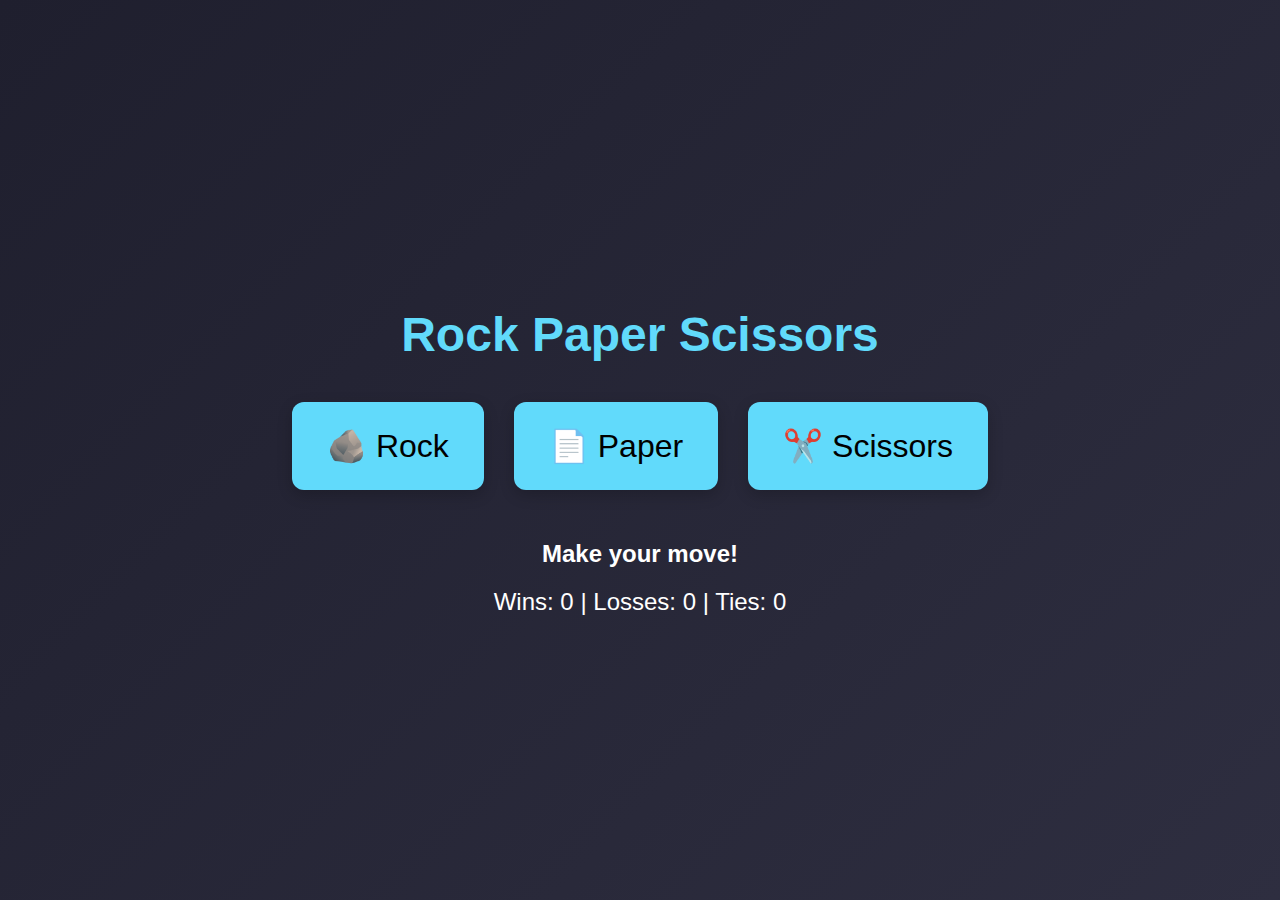
<file: RPS/index.html>
<!DOCTYPE html>
<html lang="en">
<head>
  <meta charset="UTF-8">
  <title>Rock Paper Scissors</title>
  <link rel="stylesheet" href="styles.css">
</head>
<body>
  <h1>Rock Paper Scissors</h1>

  <div class="buttons">
    <button onclick="play('rock')">🪨 Rock</button>
    <button onclick="play('paper')">📄 Paper</button>
    <button onclick="play('scissors')">✂️ Scissors</button>
  </div>

  <div class="result" id="result">Make your move!</div>
  <div class="score" id="score">Wins: 0 | Losses: 0 | Ties: 0</div>

  <script src="script.js"></script>
</body>
</html>
</file>
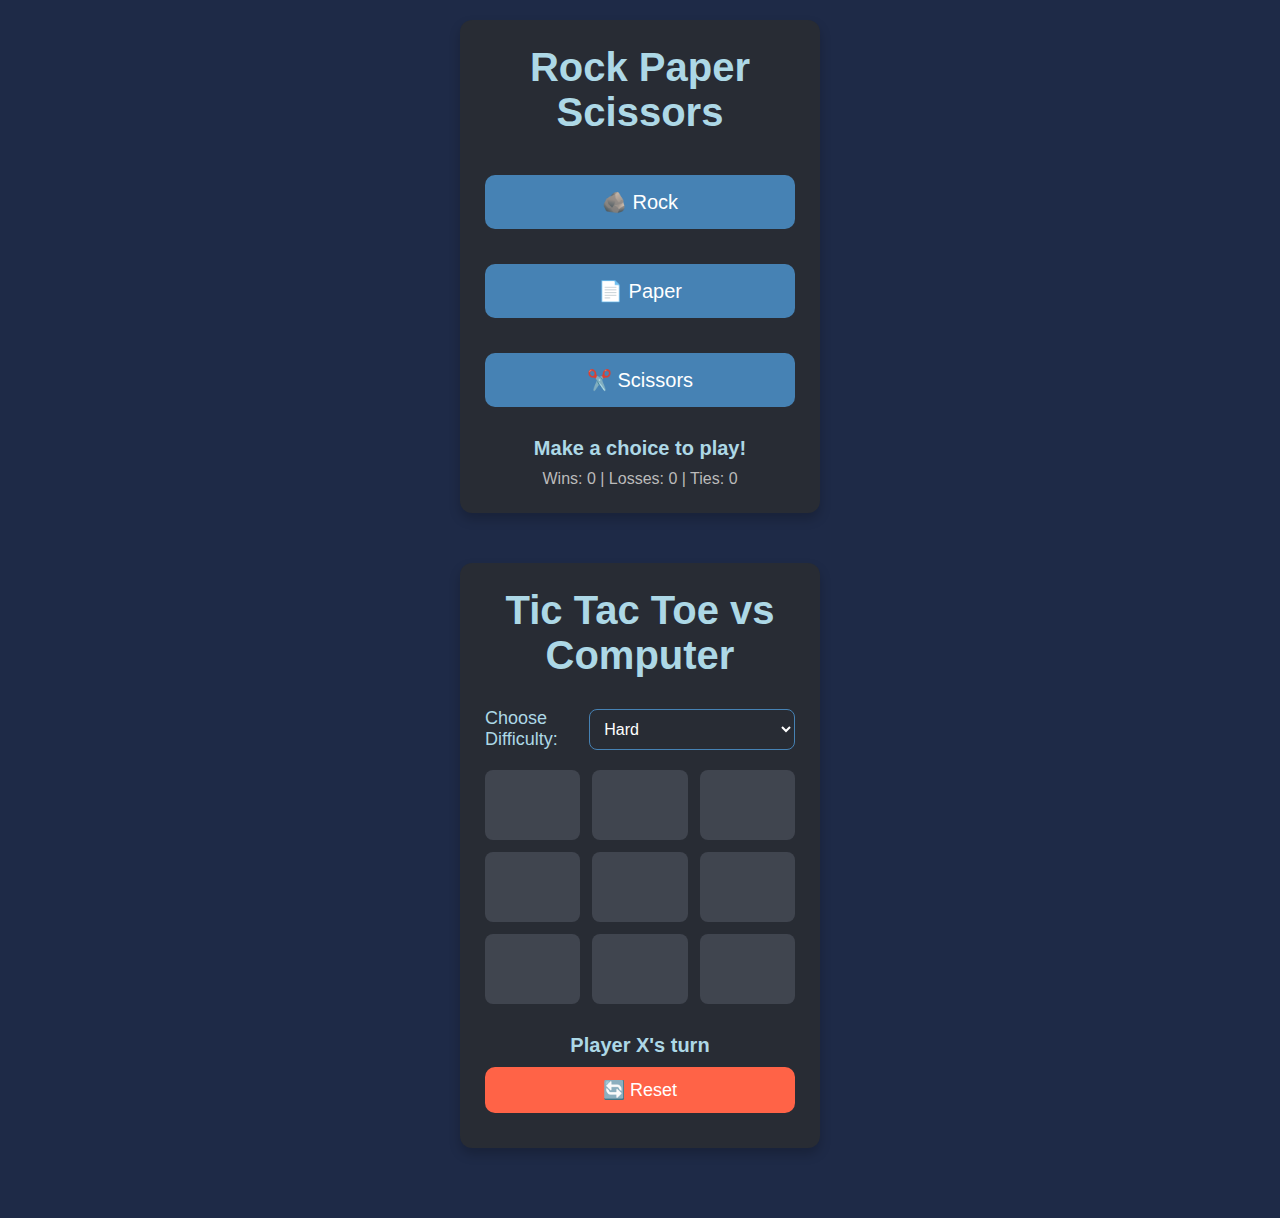
<file: .github/RPS/index.html>
<!DOCTYPE html>
<html lang="en">
<head>
  <meta charset="UTF-8">
  <meta name="viewport" content="width=device-width, initial-scale=1.0">
  <title>Game Hub</title>
  <link rel="stylesheet" href="styles.css">
</head>
<body>
  <!-- Rock Paper Scissors Section -->
  <section class="game-section">
    <h1>Rock Paper Scissors</h1>
    <div class="choices">
      <button class="choice-btn" onclick="playRPS('rock')">🪨 Rock</button>
      <button class="choice-btn" onclick="playRPS('paper')">📄 Paper</button>
      <button class="choice-btn" onclick="playRPS('scissors')">✂️ Scissors</button>
    </div>
    <div class="result" id="rpsResult">Make a choice to play!</div>
    <div class="score" id="rpsScore">Wins: 0 | Losses: 0 | Ties: 0</div>
  </section>

  <!-- Tic Tac Toe Section -->
  <section class="game-section">
    <h1>Tic Tac Toe vs Computer</h1>
    
    <!-- Difficulty Selector -->
    <div class="difficulty-selector">
      <label for="difficulty">Choose Difficulty: </label>
      <select id="difficulty" onchange="updateDifficulty()">
        <option value="easy">Easy</option>
        <option value="medium">Medium</option>
        <option value="hard" selected>Hard</option>
      </select>
    </div>
    
    <!-- Tic Tac Toe Game -->
    <div class="tic-tac-toe" id="ticTacToeBoard"></div>
    <div class="result" id="tttStatus">Player X's turn</div>
    <button class="reset-btn" onclick="resetTicTacToe()">🔄 Reset</button>
  </section>

  <!-- Link to JavaScript file -->
  <script src="script.js"></script>
</body>
</html>
</file>
<file: RPS/styles.css>
* {
    box-sizing: border-box;
  }
  
  body {
    margin: 0;
    font-family: 'Segoe UI', Tahoma, Geneva, Verdana, sans-serif;
    background: linear-gradient(135deg, #1f1f2e, #2e2e40);
    color: #fff;
    display: flex;
    flex-direction: column;
    align-items: center;
    justify-content: center;
    height: 100vh;
  }
  
  h1 {
    font-size: 3rem;
    margin-bottom: 40px;
    color: #61dafb;
  }
  
  .buttons {
    display: flex;
    gap: 30px;
    margin-bottom: 40px;
    flex-wrap: wrap;
    justify-content: center;
  }
  
  button {
    font-size: 2rem;
    padding: 25px 35px;
    background-color: #61dafb;
    border: none;
    border-radius: 12px;
    color: #000;
    cursor: pointer;
    transition: transform 0.2s ease, background-color 0.3s ease;
    box-shadow: 0 5px 15px rgba(0, 0, 0, 0.2);
  }
  
  button:hover {
    background-color: #4db9e7;
    transform: scale(1.05);
  }
  
  .result, .score {
    font-size: 1.5rem;
    margin: 10px 0;
    text-align: center;
  }
  
  .result {
    font-weight: bold;
  }
  
  @media (max-width: 600px) {
    button {
      font-size: 1.5rem;
      padding: 20px;
    }
  
    h1 {
      font-size: 2.2rem;
    }
  }
</file>
<file: .github/RPS/styles.css>
/* General Styles */
* {
    margin: 0;
    padding: 0;
    box-sizing: border-box;
  }
  
  body {
    font-family: 'Arial', sans-serif;
    background-color: #1e2a47; /* Dark Blue */
    display: flex;
    justify-content: center;
    align-items: center;
    flex-direction: column;
    min-height: 100vh;
    padding: 20px;
    color: #fff; /* White text for contrast */
  }
  
  h1 {
    text-align: center;
    font-size: 2.5rem;
    color: #add8e6; /* Light Baby Blue */
    margin-bottom: 30px;
  }
  
  /* Game Section */
  .game-section {
    background-color: #282c34; /* Darker Blue for Game Boxes */
    border-radius: 12px;
    box-shadow: 0 6px 12px rgba(0, 0, 0, 0.2);
    padding: 25px;
    width: 100%;
    max-width: 360px;
    margin-bottom: 50px;
  }
  
  button {
    background-color: #4682b4; /* Steel Blue for buttons */
    color: white;
    font-size: 18px;
    padding: 12px 20px;
    border: none;
    border-radius: 10px;
    cursor: pointer;
    margin: 10px 0;
    width: 100%;
    transition: all 0.3s ease;
  }
  
  button:hover {
    background-color: #5f8fa6; /* Lighter Steel Blue on hover */
  }
  
  button:disabled {
    background-color: #bbb; /* Greyed out if disabled */
    cursor: not-allowed;
  }
  
  /* Choice Buttons Styling (Rock Paper Scissors) */
  .choice-btn {
    font-size: 20px;
    padding: 15px 30px;
    width: 100%;
    transition: background-color 0.3s ease;
  }
  
  /* Button Grid for RPS */
  .choices {
    display: flex;
    flex-direction: column;
    gap: 15px;
    margin-bottom: 20px;
  }
  
  .choices .choice-btn {
    width: 100%;
  }
  
  /* Tic Tac Toe Styles */
  .tic-tac-toe {
    display: grid;
    grid-template-columns: repeat(3, 1fr);
    grid-template-rows: repeat(3, 1fr);
    gap: 12px;
    margin-bottom: 30px;
  }
  
  .tic-tac-toe div {
    background-color: #40454f; /* Darker Blue for cells */
    font-size: 32px;
    display: flex;
    justify-content: center;
    align-items: center;
    height: 70px;
    border-radius: 8px;
    cursor: pointer;
    transition: background-color 0.3s ease;
    user-select: none;
  }
  
  .tic-tac-toe div:hover {
    background-color: #3e4953; /* Slightly lighter blue on hover */
  }
  
  .tic-tac-toe div:active {
    background-color: #2f3b44; /* Darker blue when clicked */
  }
  
  /* Difficulty Selector */
  .difficulty-selector {
    display: flex;
    justify-content: center;
    align-items: center;
    margin-bottom: 20px;
    gap: 15px;
  }
  
  .difficulty-selector label {
    font-size: 18px;
    color: #add8e6; /* Light Baby Blue */
  }
  
  .difficulty-selector select {
    padding: 10px;
    font-size: 16px;
    border-radius: 8px;
    border: 1px solid #4682b4; /* Steel Blue Border */
    background-color: #282c34; /* Dark Blue background */
    color: white;
    cursor: pointer;
    transition: background-color 0.3s ease;
    width: 100%;
  }
  
  .difficulty-selector select:hover {
    background-color: #3e4953; /* Lighter Dark Blue on hover */
  }
  
  .difficulty-selector select:focus {
    outline: none;
    border-color: #add8e6; /* Baby Blue border when focused */
  }
  
  .reset-btn {
    background-color: #ff6347; /* Tomato Red for reset */
    color: white;
    font-size: 18px;
    padding: 12px 20px;
    border: none;
    border-radius: 10px;
    cursor: pointer;
    width: 100%;
    transition: all 0.3s ease;
  }
  
  .reset-btn:hover {
    background-color: #e55347; /* Darker Tomato on hover */
  }
  
  .reset-btn:active {
    background-color: #d7483b; /* Even darker on active */
  }
  
  /* Status and Result Styling */
  .result {
    font-size: 20px;
    font-weight: bold;
    text-align: center;
    margin-top: 10px;
    color: #add8e6; /* Light Baby Blue text for result */
  }
  
  .score {
    font-size: 16px;
    text-align: center;
    margin-top: 10px;
    color: #bbb; /* Light Grey for the score text */
  }
  
  /* Mobile Responsiveness */
  @media (max-width: 480px) {
    h1 {
      font-size: 2rem;
    }
  
    .game-section {
      width: 100%;
      padding: 15px;
    }
  
    .choices {
      gap: 10px;
    }
  
    .tic-tac-toe div {
      font-size: 28px;
      height: 60px;
    }
  }
</file>
